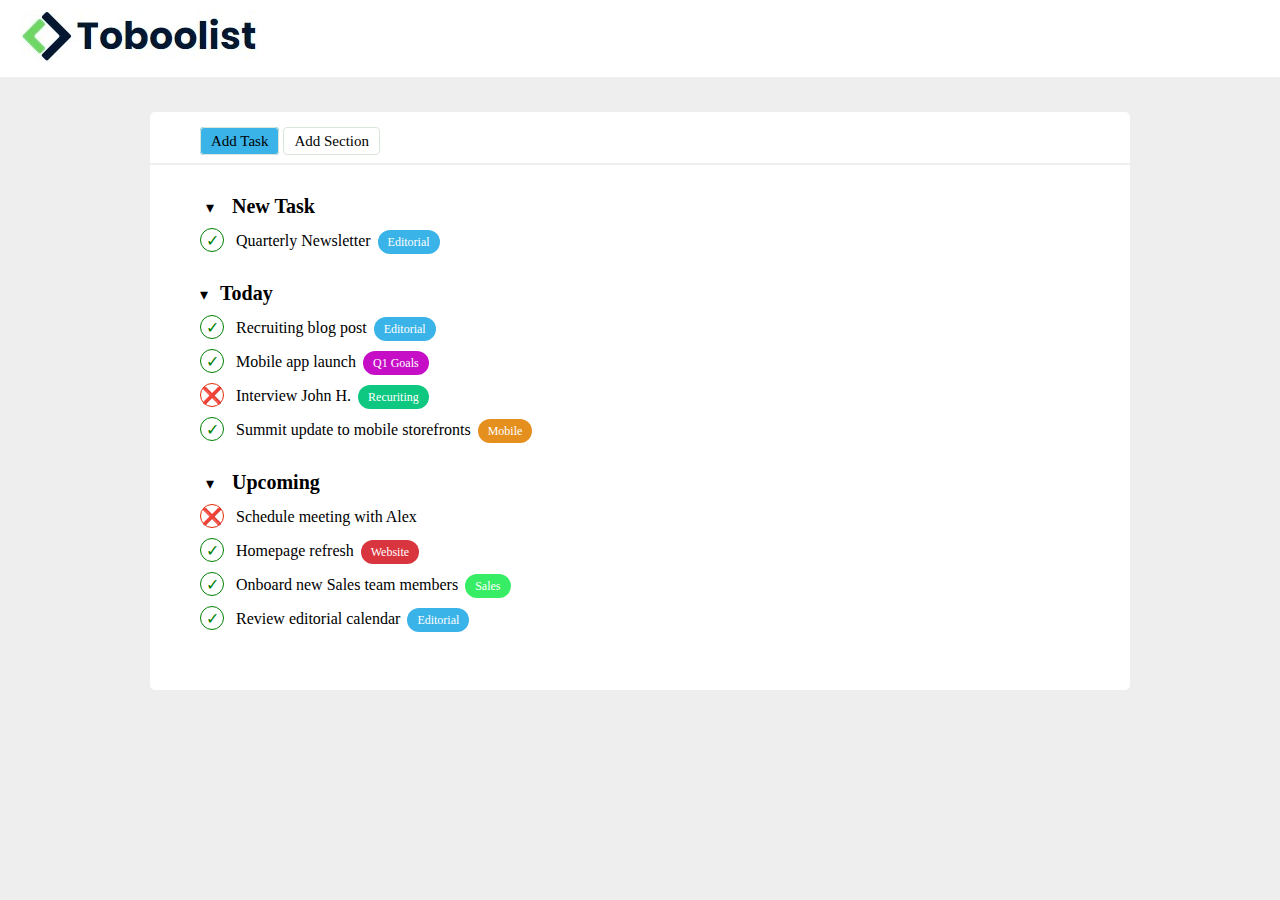
<file: index.html>
<!DOCTYPE html>
<html lang="en">
<head>
    <meta charset="UTF-8">
    <meta name="viewport" content="width=device-width, initial-scale=1.0">
    <title>Toboolist</title>
    <link rel="stylesheet" href="./css/style.css">
</head>
<body>
    
    <header>
        <div class="logo">
            <img src="./img/Toboolist-logo.jpg" alt="Toboolist logo">
        </div>
    </header>
    
    <main>
            <div class="nav"> 
                <span class="todo-button-tag item-tag-blue">Add Task</span>
                <span class="todo-button-tag">Add Section</span>
            </div>
            
            <div>
                <hr class="hr-class">
            </div>
          <!--  una versione usando i div-->
          
            <div class="todo-title">
                <span class="todo-title-icon">&#9662;</span>
                <p class="todo-title-text">New Task</p>
            </div>

             <div class="todo-item">
                    <span class="todo-item-icon item-icon-green">&checkmark;</span>
                    <p class="todo-item-text">Quarterly Newsletter</p>
                    <span class="todo-item-tag item-tag-blue">Editorial</span>
            </div>

            <div class="todo-title">
                <span class="todo-titel-icon">&#9662;</span>
                <p class="todo-title-text">Today</p>
            </div>

            <div class="todo-item">
                <span class="todo-item-icon item-icon-green">&checkmark;</span>
                <p class="todo-item-text">Recruiting blog post</p>
                <span class="todo-item-tag item-tag-blue">Editorial</span>
            </div>

            <div class="todo-item">
                <span class="todo-item-icon item-icon-green">&checkmark;</span>
                <p class="todo-item-text">Mobile app launch</p>
                <span class="todo-item-tag item-tag-violet">Q1 Goals</span>
            </div>

            <div class="todo-item">
                <span class="todo-item-icon item-icon-red">&#10060;</span>
                <p class="todo-item-text">Interview John H.</p>
                <span class="todo-item-tag item-tag-green">Recuriting</span>
            </div>

            <div class="todo-item">
                <span class="todo-item-icon item-icon-green">&checkmark;</span>
                <p class="todo-item-text">Summit update to mobile storefronts</p>
                <span class="todo-item-tag item-tag-orange">Mobile</span>
            </div>

            <div class="todo-title">
                <span class="todo-title-icon">&#9662;</span>
                <p class="todo-title-text">Upcoming</p>
            </div>

             <div class="todo-item">
                    <span class="todo-item-icon item-icon-red">&#10060;</span>
                    <p class="todo-item-text">Schedule meeting with Alex</p>
            </div>

            <div class="todo-item">
                <span class="todo-item-icon item-icon-green">&checkmark;</span>
                <p class="todo-item-text">Homepage refresh</p>
                <span class="todo-item-tag item-tag-red">Website</span>
            </div>

            <div class="todo-item">
                <span class="todo-item-icon item-icon-green">&checkmark;</span>
                <p class="todo-item-text">Onboard new Sales team members</p>
                <span class="todo-item-tag item-tag-lightgreen">Sales</span>
            </div>

            <div class="todo-item">
                <span class="todo-item-icon item-icon-green">&checkmark;</span>
                <p class="todo-item-text">Review editorial calendar</p>
                <span class="todo-item-tag item-tag-blue">Editorial</span>
            </div>
     </main>
 </body>
</html>
</file>
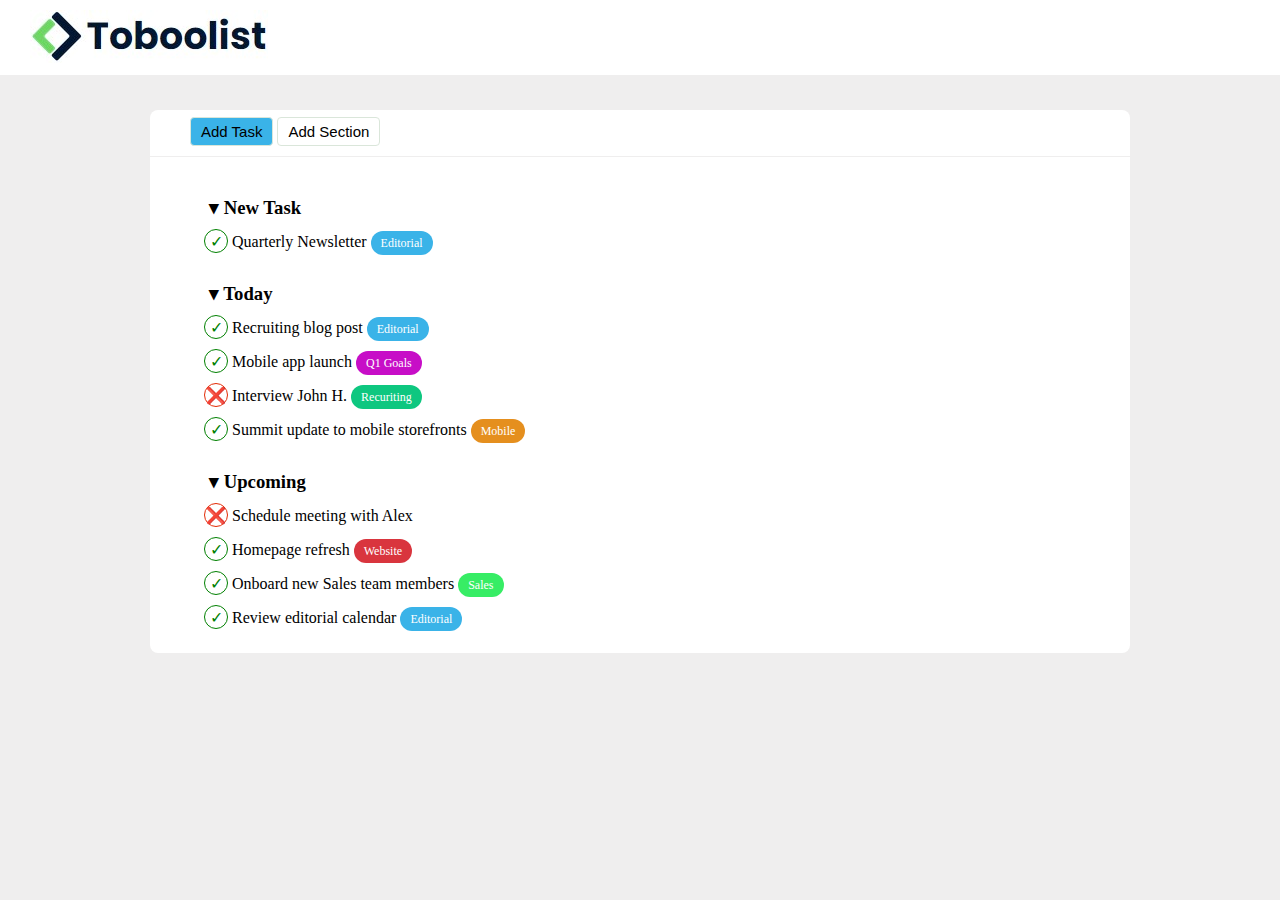
<file: index_listVersion.html>
<!DOCTYPE html>
<html lang="en">
<head>
    <meta charset="UTF-8">
    <meta name="viewport" content="width=device-width, initial-scale=1.0">
    <title>Toboolist</title>
    <link rel="stylesheet" href="./css/style_listVersion.css">
</head>
<body>
    
    <header>
        <div class="logo">
            <img src="./img/Toboolist-logo.jpg" alt="Toboolist logo">
        </div>
    </header>
    
    <main>
            <div class="button-ct main-px"> 
                <button class="todo-button-tag item-tag-blue">Add Task</button>
                <button class="todo-button-tag">Add Section</button>
            </div>
            
            <div class="items-ct main-px">
            <ul>
                <li class="todo-title">
                    <h3 class="todo-title-text">&#9662; New Task</h3>
                    <ul>
                         <li class="todo-item"> 
                                <span class="todo-item-icon">&checkmark;</span>
                                Quarterly Newsletter
                                <span class="todo-item-tag">Editorial</span>
                         </li>
                     </ul>
                </li>
                <li class="todo-title">
                    <h3 class="todo-title-text">&#9662; Today</h3>
                     <ul>
                         <li class="todo-item">
                              <span class="todo-item-icon">&checkmark;</span>
                              Recruiting blog post
                              <span class="todo-item-tag">Editorial</span>
                        </li>
                         <li class="todo-item"> 
                              <span class="todo-item-icon">&checkmark;</span>
                              Mobile app launch
                              <span class="todo-item-tag item-tag-violet">Q1 Goals</span>
                        </li>
                         <li class="todo-item">
                                 <span class="todo-item-icon item-icon-red">&#10060;</span>
                                 Interview John H.
                                 <span class="todo-item-tag item-tag-green">Recuriting</span>
                        </li>
                         <li class="todo-item"> 
                            <span class="todo-item-icon">&checkmark;</span>
                            Summit update to mobile storefronts
                            <span class="todo-item-tag item-tag-orange">Mobile</span>
                         </li>
                     </ul>
                </li>
                <li class="todo-title">
                    <h3 class="todo-title-text">&#9662; Upcoming</h3>
                    <ul>
                          <li class="todo-item">
                               <span class="todo-item-icon item-icon-red">&#10060;</span>
                               Schedule meeting with Alex
                          </li>
                          <li class="todo-item">
                              <span class="todo-item-icon">&checkmark;</span>
                              Homepage refresh
                              <span class="todo-item-tag item-tag-red">Website</span>
                          </li>
                          <li class="todo-item">
                               <span class="todo-item-icon">&checkmark;</span>
                               Onboard new Sales team members
                               <span class="todo-item-tag item-tag-lightgreen">Sales</span>
                          </li>
                          <li class="todo-item">
                            <span class="todo-item-icon">&checkmark;</span>
                            Review editorial calendar
                            <span class="todo-item-tag">Editorial</span>
                          </li>
                    </ul>
                </li>
             </ul>
          </div>
     </main>
 </body>
</html>
</file>
<file: css/style.css>
* {
    margin:0;
    padding:0;
    box-sizing: border-box;
}

body{
    background-color:rgba(238, 236, 236, 0.915);
}

.logo{
    background-color: white;
    padding: 10px 20px;
}

main{
   background-color: white; 
   width: 980px;
   margin: 0 auto;
   border-radius: 5px;
   padding: 10px 50px 50px 50px;
   margin-top: 35px;
}

.nav{
   margin: 10px 0px;
}

.hr-class{
    border: 1px solid rgba(238, 236, 236, 0.915);
    position:relative;
    left: -50px;
    width: calc(100% + 100px);
    margin-top:13px;
}

/* si usa solo per la seconda versione che usa le liste */

ul{
  list-style-type: none; 
}


li.todo-title:before {
  content: "▾";
}


/* start of todo-button styles */
.todo-button-tag{
  padding: 5px 10px;
  border-radius: 4px;
  font-size: 15px;
  border: 1px solid rgb(218, 230, 218);
}
/* end of todo-button styles */

/* start of todo-item styles */
.todo-item{
  margin: 10px auto;
}

.todo-item-icon{
  display: inline-block;
  border-radius: 100%;
  height:24px;
  width: 24px;
  text-align: center;
  line-height: 24px;
}

.todo-item-text{
  display: inline-block;
  margin-left:8px;
  margin-right: 3px;
  }

.todo-item-tag{
  color:white;
  padding: 5px 10px;
  border-radius: 30px;
  font-size: 12px;;
  }

.item-tag-blue{
    background-color: rgb(58, 179, 232);
  }

.item-tag-violet{
    background-color: rgb(199, 14, 199);
  }

.item-tag-green{
    background-color: rgb(14, 199, 128);
  }

.item-tag-orange{
    background-color: rgb(229, 143, 30);
  }

.item-tag-lightgreen{
    background-color: rgb(55, 237, 101);
  }

.item-tag-red{
    background-color: rgb(217, 53, 62);
  }

.item-icon-green{
    border: 1px solid green;
    color: green;
  }

.item-icon-red{
    border: 1px solid rgb(227, 43, 6);
    color: red;
  }

  /* end of todo-item styles */

  /* start of todo-title styles */
.todo-title{
    margin: 30px 0 0 0;
  }
  
.todo-title-icon{
    display: inline-block;
    height:20px;
    width: 20px;
    text-align: center;
    line-height: 20px;
  }
  
.todo-title-text{
    display: inline-block;
    margin-left:8px;
    margin-right: 3px;
    font-weight:bolder ;
    font-size: 20px;
  } 

  /* end of todo-title styles */
</file>
<file: css/style_listVersion.css>
* {
    margin:0;
    padding:0;
    box-sizing: border-box;
}

body{
    background-color:rgba(238, 236, 236, 0.915);
}

header{
    background-color: white;
    padding: 10px 30px ;
}

.logo{
    background-color: white;
    width: 150px;
    height: 55px;
}

main{
   background-color: white; 
   width: 100%;
   max-width: 980px;
   margin: 0 auto;
   border-radius: 8px;
   margin-top: 35px;
}

.button-ct{
    padding-top: 7px;
    padding-bottom: 10px;
    border-bottom: 1px solid rgba(238, 236, 236, 0.915);
}

.items-ct{
 padding-top: 10px;
 padding-bottom: 14px;
}

.main-px{
    padding-left: 40px;
    padding-right:40px;
}

ul{
  list-style-type: none; 
  padding-left: 7px;
}

/* start of todo-button styles */
.todo-button-tag{
  padding: 5px 10px;
  border-radius: 4px;
  font-size: 15px;
  border: 1px solid rgb(218, 230, 218);
  background-color: white;
}
/* end of todo-button styles */

/* start of todo-item styles */
.todo-item{
  margin: 10px auto;
}

.todo-item-icon{
  display: inline-block;
  border-radius: 100%;
  height:24px;
  width: 24px;
  text-align: center;
  line-height: 24px;
  border: 1px solid green;
  color: green;
}

.todo-item-tag{
  color:white;
  padding: 5px 10px;
  border-radius: 30px;
  font-size: 12px;
  background-color: rgb(58, 179, 232);
  }

.item-tag-violet{
    background-color: rgb(199, 14, 199);
  }

.item-tag-blue {
    background-color: rgb(58, 179, 232);
 }

.item-tag-green{
    background-color: rgb(14, 199, 128);
  }

.item-tag-orange{
    background-color: rgb(229, 143, 30);
  }

.item-tag-lightgreen{
    background-color: rgb(55, 237, 101);
  }

.item-tag-red{
    background-color: rgb(217, 53, 62);
  }

.item-icon-red{
    border: 1px solid rgb(227, 43, 6);
    color: red;
  }

  /* end of todo-item styles */

  /* start of todo-title styles */
.todo-title{
    margin: 30px 0 0 0;
  }
  
  
.todo-title-text{
    display: inline-block;
    margin-left: 12px;
    margin-right: 3px;
  } 

  /* end of todo-title styles */
</file>
